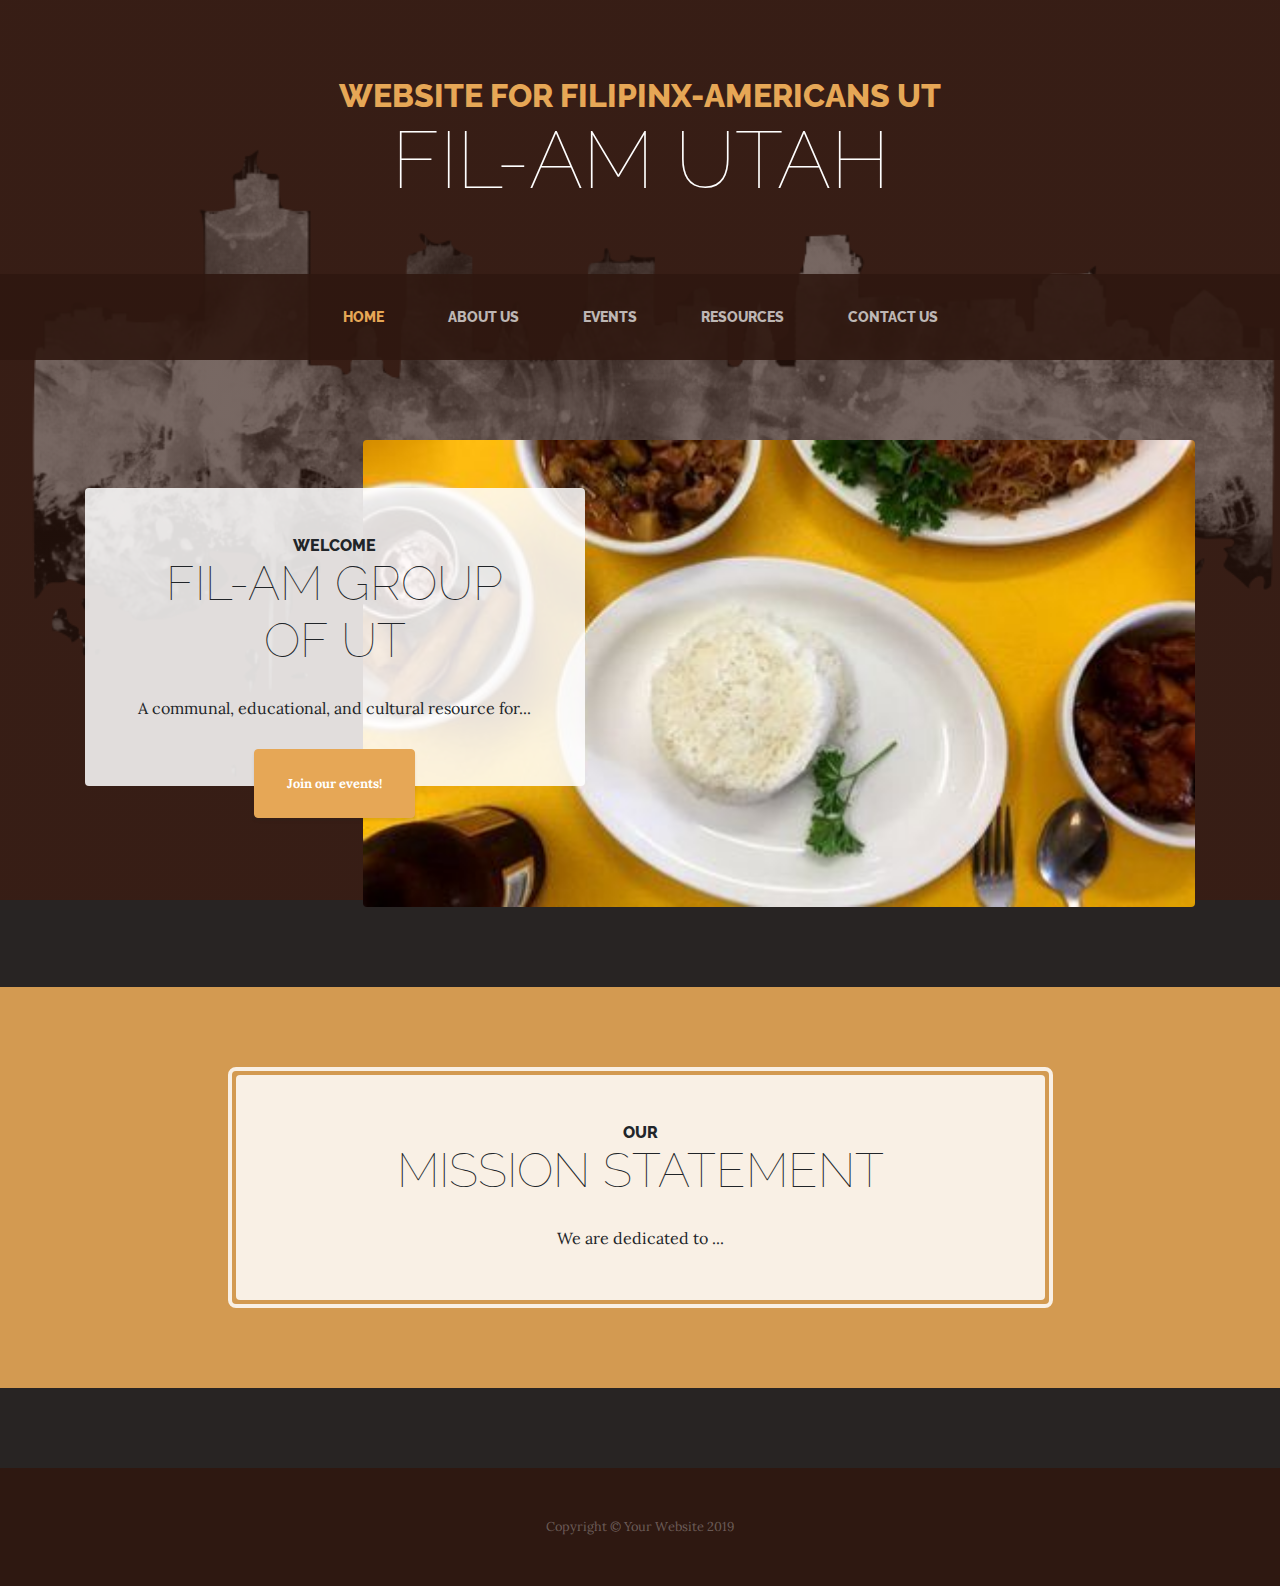
<file: index.html>
<!DOCTYPE html>
<html lang="en">

<head>

  <meta charset="utf-8">
  <meta name="viewport" content="width=device-width, initial-scale=1, shrink-to-fit=no">
  <meta name="description" content="">
  <meta name="author" content="">

  <title>Filipinx Group Mock Website</title>

  <!-- Bootstrap core CSS -->
  <link href="vendor/bootstrap/css/bootstrap.min.css" rel="stylesheet">

  <!-- Custom fonts for this template -->
  <link href="https://fonts.googleapis.com/css?family=Raleway:100,100i,200,200i,300,300i,400,400i,500,500i,600,600i,700,700i,800,800i,900,900i" rel="stylesheet">
  <link href="https://fonts.googleapis.com/css?family=Lora:400,400i,700,700i" rel="stylesheet">

  <!-- Custom styles for this template -->
  <link href="css/business-casual.min.css" rel="stylesheet">

</head>

<body>

  <h1 class="site-heading text-center text-white d-none d-lg-block">
    <span class="site-heading-upper text-primary mb-3">Website for Filipinx-Americans UT</span>
    <span class="site-heading-lower">Fil-Am Utah</span>
  </h1>

  <!-- Navigation -->
  <nav class="navbar navbar-expand-lg navbar-dark py-lg-4" id="mainNav">
    <div class="container">
      <a class="navbar-brand text-uppercase text-expanded font-weight-bold d-lg-none" href="#">Start Bootstrap</a>
      <button class="navbar-toggler" type="button" data-toggle="collapse" data-target="#navbarResponsive" aria-controls="navbarResponsive" aria-expanded="false" aria-label="Toggle navigation">
        <span class="navbar-toggler-icon"></span>
      </button>
      <div class="collapse navbar-collapse" id="navbarResponsive">
        <ul class="navbar-nav mx-auto">
          <li class="nav-item active px-lg-4">
            <a class="nav-link text-uppercase text-expanded" href="index.html">Home
              <span class="sr-only">(current)</span>
            </a>
          </li>
          <li class="nav-item px-lg-4">
            <a class="nav-link text-uppercase text-expanded" href="about.html">About Us</a>
          </li>
          <li class="nav-item px-lg-4">
            <a class="nav-link text-uppercase text-expanded" href="events.html">Events</a>
          </li>
          <li class="nav-item px-lg-4">
            <a class="nav-link text-uppercase text-expanded" href="resources.html">Resources</a>
          </li>
          <li class="nav-item px-lg-4">
            <a class="nav-link text-uppercase text-expanded" href="contact.html">Contact Us</a>
          </li>
        </ul>
      </div>
    </div>
  </nav>

  <section class="page-section clearfix">
    <div class="container">
      <div class="intro">
        <img class="intro-img img-fluid mb-3 mb-lg-0 rounded" src="img/intro1.jpg" alt="">
        <div class="intro-text left-0 text-center bg-faded p-5 rounded">
          <h2 class="section-heading mb-4">
            <span class="section-heading-upper">Welcome</span>
            <span class="section-heading-lower">Fil-Am Group of UT</span>
          </h2>
          <p class="mb-3">A communal, educational, and cultural resource for...
          </p>
          <div class="intro-button mx-auto">
            <a class="btn btn-primary btn-xl" href="#">Join our events!</a>
          </div>
        </div>
      </div>
    </div>
  </section>

  <section class="page-section cta">
    <div class="container">
      <div class="row">
        <div class="col-xl-9 mx-auto">
          <div class="cta-inner text-center rounded">
            <h2 class="section-heading mb-4">
              <span class="section-heading-upper">Our</span>
              <span class="section-heading-lower">Mission Statement</span>
            </h2>
            <p class="mb-0">We are dedicated to ...</p>
          </div>
        </div>
      </div>
    </div>
  </section>

  <footer class="footer text-faded text-center py-5">
    <div class="container">
      <p class="m-0 small">Copyright &copy; Your Website 2019</p>
    </div>
  </footer>

  <!-- Bootstrap core JavaScript -->
  <script src="vendor/jquery/jquery.min.js"></script>
  <script src="vendor/bootstrap/js/bootstrap.bundle.min.js"></script>

</body>

</html>
</file>
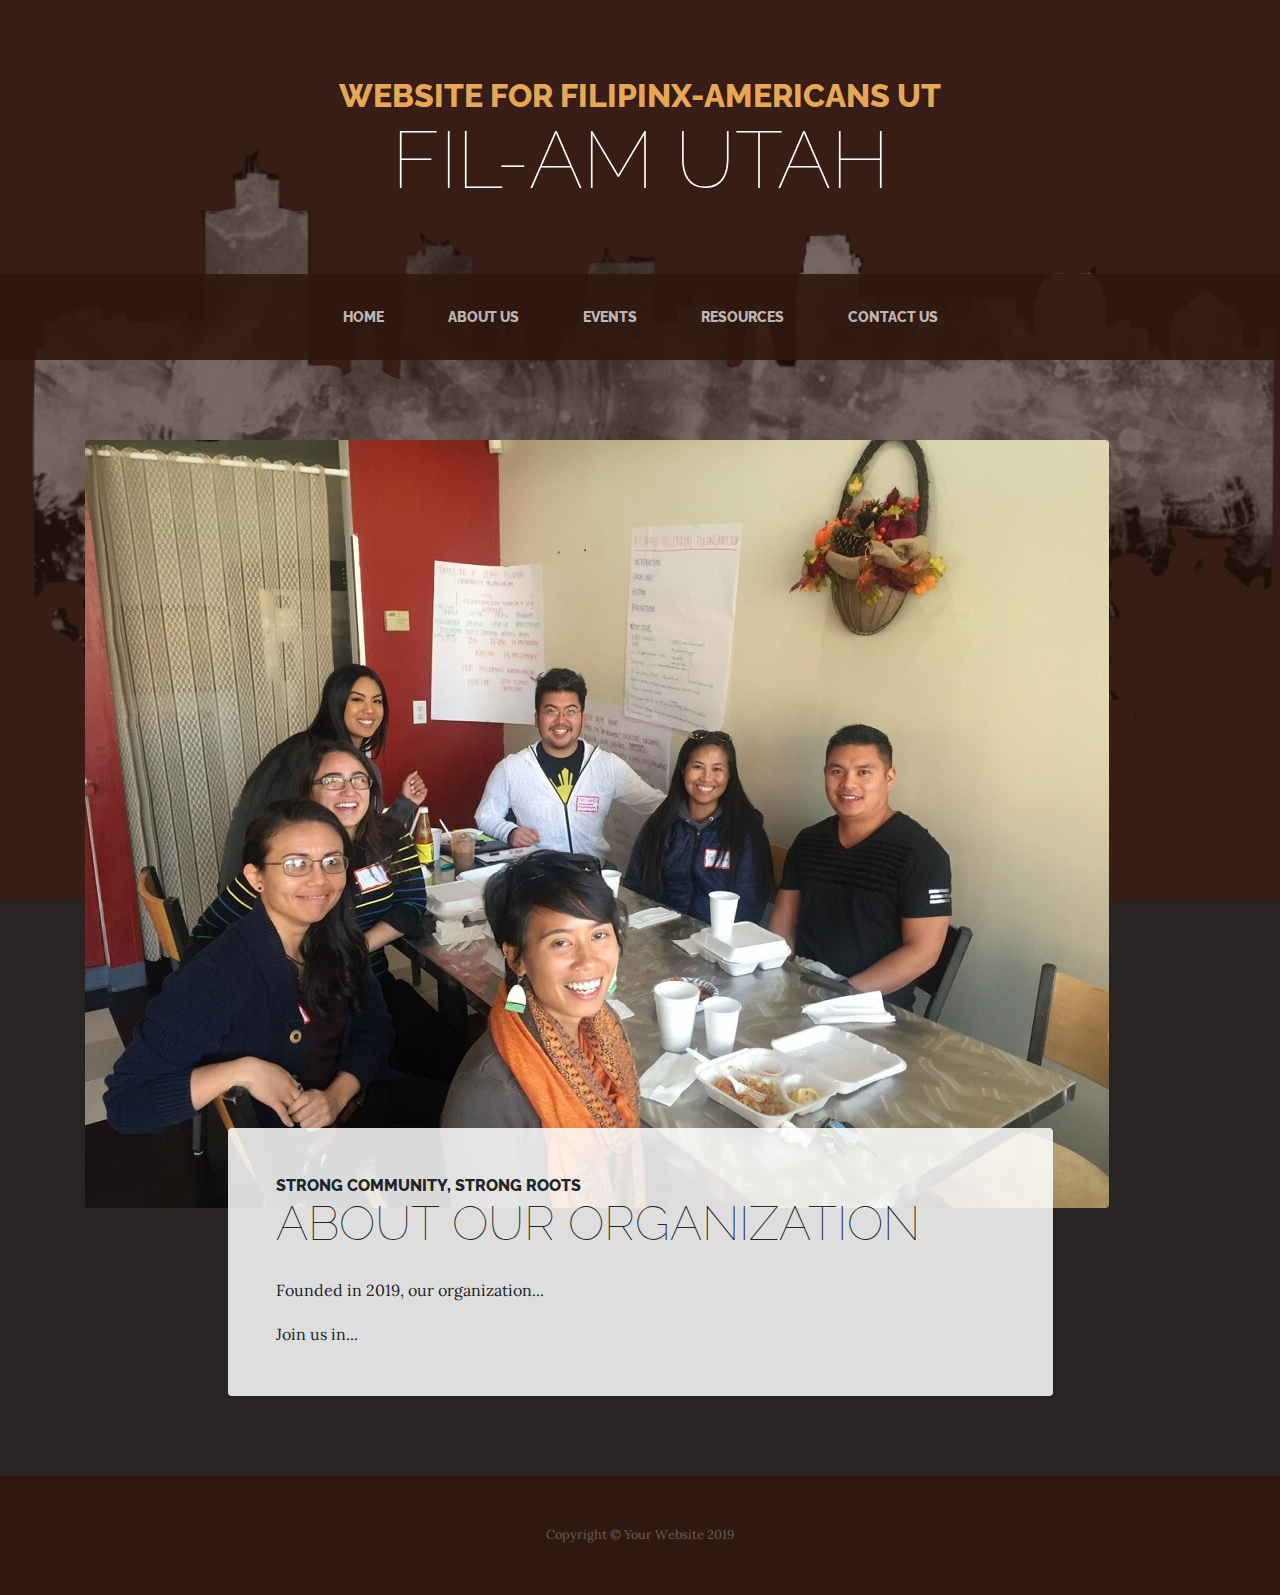
<file: about.html>
<!DOCTYPE html>
<html lang="en">

<head>

  <meta charset="utf-8">
  <meta name="viewport" content="width=device-width, initial-scale=1, shrink-to-fit=no">
  <meta name="description" content="">
  <meta name="author" content="">

  <title>Mock Fil-Am Utah Site</title>

  <!-- Bootstrap core CSS -->
  <link href="vendor/bootstrap/css/bootstrap.min.css" rel="stylesheet">

  <!-- Custom fonts for this template -->
  <link href="https://fonts.googleapis.com/css?family=Raleway:100,100i,200,200i,300,300i,400,400i,500,500i,600,600i,700,700i,800,800i,900,900i" rel="stylesheet">
  <link href="https://fonts.googleapis.com/css?family=Lora:400,400i,700,700i" rel="stylesheet">

  <!-- Custom styles for this template -->
  <link href="css/business-casual.min.css" rel="stylesheet">

</head>

<body>

  <h1 class="site-heading text-center text-white d-none d-lg-block">
    <span class="site-heading-upper text-primary mb-3">Website for Filipinx-Americans UT</span>
    <span class="site-heading-lower">Fil-Am Utah</span>
  </h1>

  <!-- Navigation -->
  <nav class="navbar navbar-expand-lg navbar-dark py-lg-4" id="mainNav">
    <div class="container">
      <a class="navbar-brand text-uppercase text-expanded font-weight-bold d-lg-none" href="#">Start Bootstrap</a>
      <button class="navbar-toggler" type="button" data-toggle="collapse" data-target="#navbarResponsive" aria-controls="navbarResponsive" aria-expanded="false" aria-label="Toggle navigation">
        <span class="navbar-toggler-icon"></span>
      </button>
      <div class="collapse navbar-collapse" id="navbarResponsive">
        <ul class="navbar-nav mx-auto">
          <li class="nav-item px-lg-4">
            <a class="nav-link text-uppercase text-expanded" href="index.html">Home
              <span class="sr-only">(current)</span>
            </a>
          </li>
          <li class="nav-item px-lg-4">
            <a class="nav-link text-uppercase text-expanded" href="about.html">About Us</a>
          </li>
          <li class="nav-item px-lg-4">
            <a class="nav-link text-uppercase text-expanded" href="events.html">Events</a>
          </li>
          <li class="nav-item px-lg-4">
            <a class="nav-link text-uppercase text-expanded" href="resources.html">Resources</a>
          </li>
          <li class="nav-item px-lg-4">
            <a class="nav-link text-uppercase text-expanded" href="contact.html">Contact Us</a>
          </li>
        </ul>
      </div>
    </div>
  </nav>

  <section class="page-section about-heading">
    <div class="container">
      <img class="img-fluid rounded about-heading-img mb-3 mb-lg-0" src="img/about1.jpg" alt="">
      <div class="about-heading-content">
        <div class="row">
          <div class="col-xl-9 col-lg-10 mx-auto">
            <div class="bg-faded rounded p-5">
              <h2 class="section-heading mb-4">
                <span class="section-heading-upper">Strong Community, Strong Roots</span>
                <span class="section-heading-lower">About Our Organization</span>
              </h2>
              <p>Founded in 2019, our organization...</p>
              <p class="mb-0">Join us in...</p>
            </div>
          </div>
        </div>
      </div>
    </div>
  </section>

  <footer class="footer text-faded text-center py-5">
    <div class="container">
      <p class="m-0 small">Copyright &copy; Your Website 2019</p>
    </div>
  </footer>

  <!-- Bootstrap core JavaScript -->
  <script src="vendor/jquery/jquery.min.js"></script>
  <script src="vendor/bootstrap/js/bootstrap.bundle.min.js"></script>

</body>

</html>
</file>
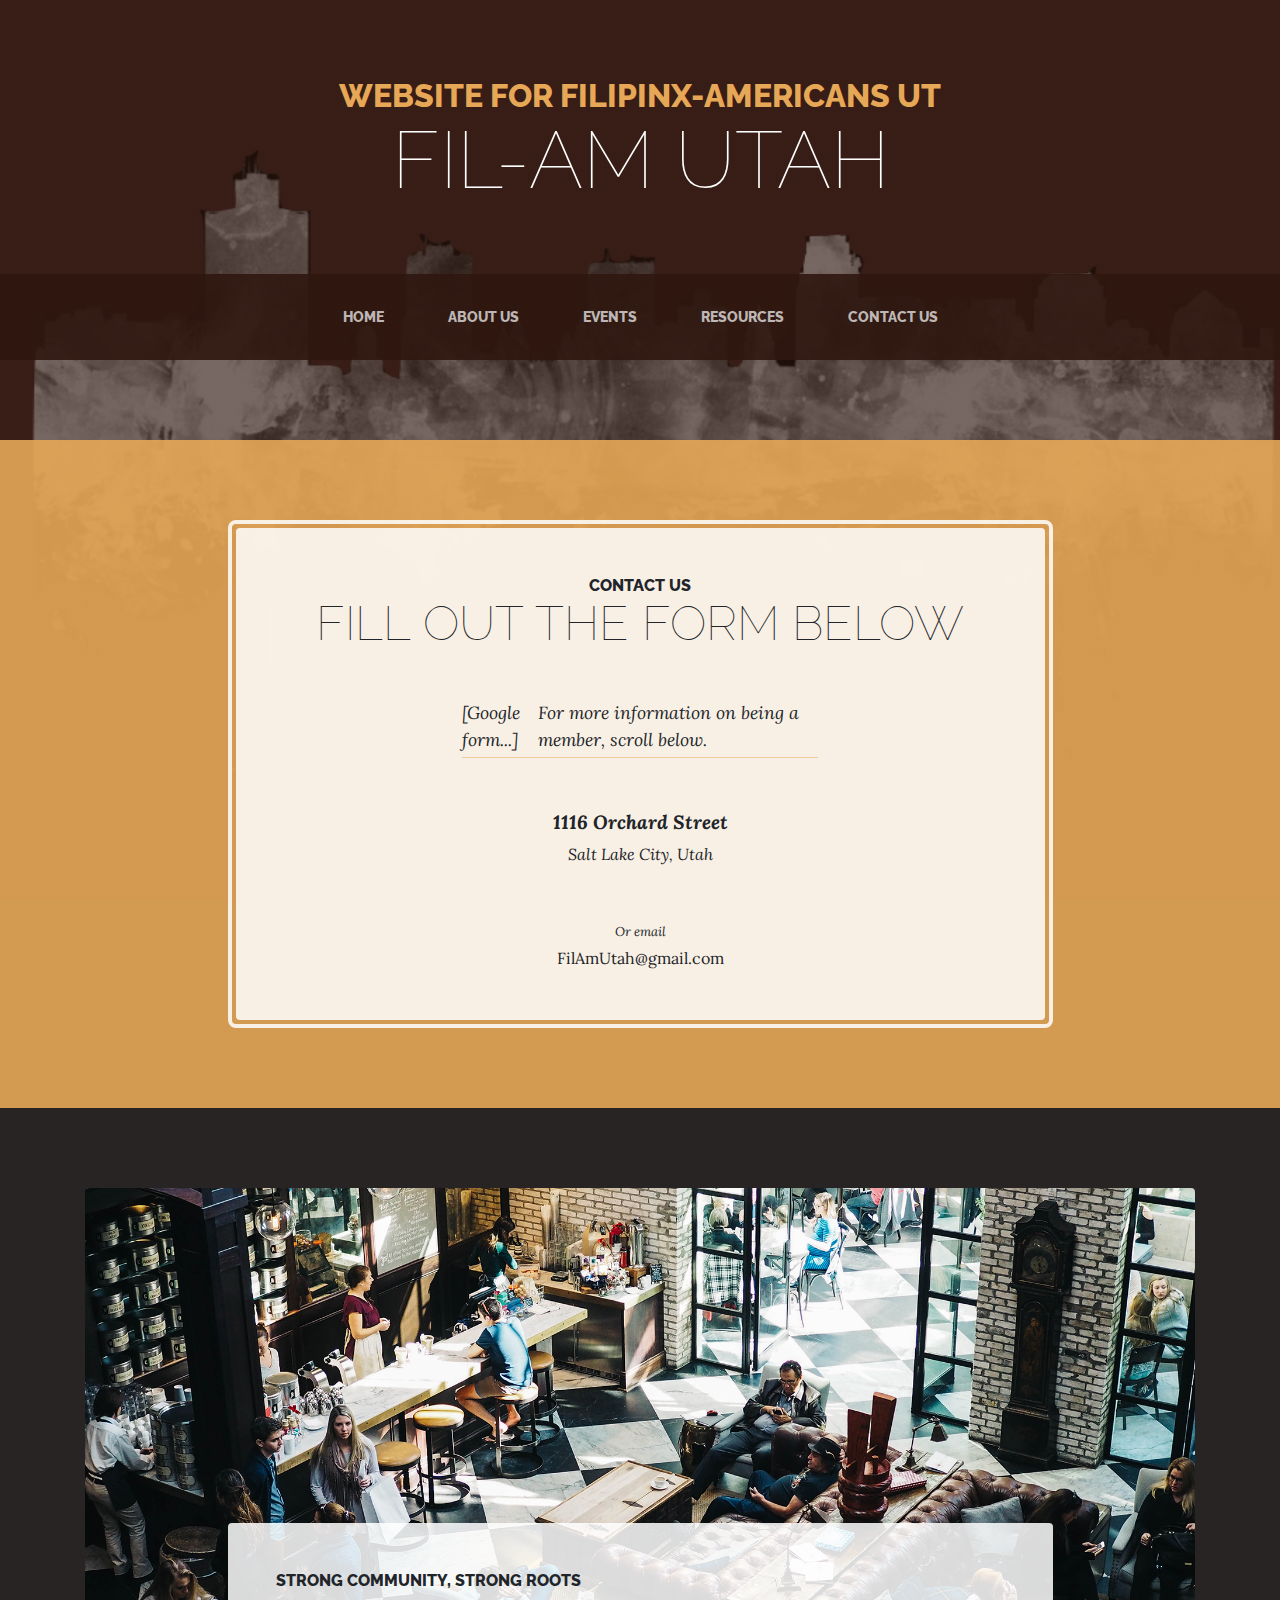
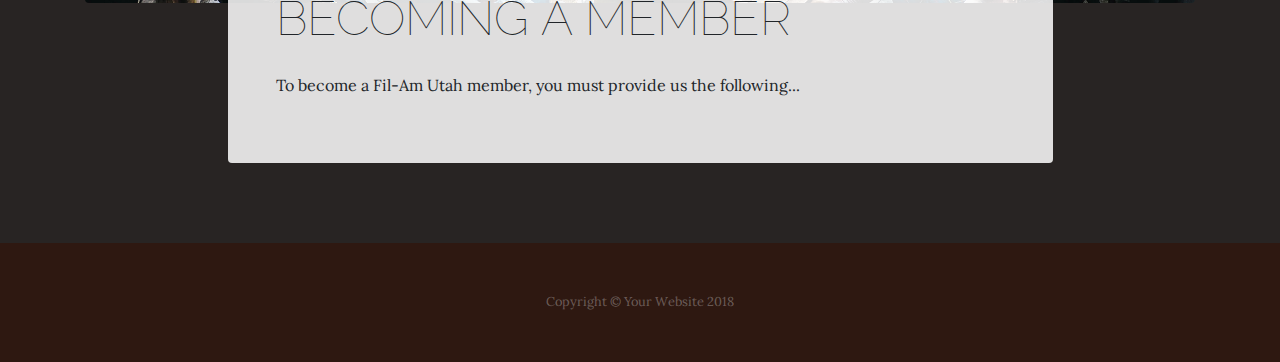
<file: contact.html>
<!DOCTYPE html>
<html lang="en">

  <head>

    <meta charset="utf-8">
    <meta name="viewport" content="width=device-width, initial-scale=1, shrink-to-fit=no">
    <meta name="description" content="">
    <meta name="author" content="">

    <title>Mock Fil-Am Utah Site</title>

    <!-- Bootstrap core CSS -->
    <link href="vendor/bootstrap/css/bootstrap.min.css" rel="stylesheet">

    <!-- Custom fonts for this template -->
    <link href="https://fonts.googleapis.com/css?family=Raleway:100,100i,200,200i,300,300i,400,400i,500,500i,600,600i,700,700i,800,800i,900,900i" rel="stylesheet">
    <link href="https://fonts.googleapis.com/css?family=Lora:400,400i,700,700i" rel="stylesheet">

    <!-- Custom styles for this template -->
    <link href="css/business-casual.min.css" rel="stylesheet">

  </head>

  <body>

    <h1 class="site-heading text-center text-white d-none d-lg-block">
      <span class="site-heading-upper text-primary mb-3">Website for Filipinx-Americans UT</span>
      <span class="site-heading-lower">Fil-Am Utah</span>
    </h1>

    <!-- Navigation -->
    <nav class="navbar navbar-expand-lg navbar-dark py-lg-4" id="mainNav">
      <div class="container">
        <a class="navbar-brand text-uppercase text-expanded font-weight-bold d-lg-none" href="#">Start Bootstrap</a>
        <button class="navbar-toggler" type="button" data-toggle="collapse" data-target="#navbarResponsive" aria-controls="navbarResponsive" aria-expanded="false" aria-label="Toggle navigation">
          <span class="navbar-toggler-icon"></span>
        </button>
        <div class="collapse navbar-collapse" id="navbarResponsive">
          <ul class="navbar-nav mx-auto">
            <li class="nav-item px-lg-4">
              <a class="nav-link text-uppercase text-expanded" href="index.html">Home
                <span class="sr-only">(current)</span>
              </a>
            </li>
          <li class="nav-item px-lg-4">
            <a class="nav-link text-uppercase text-expanded" href="about.html">About Us</a>
          </li>
          <li class="nav-item px-lg-4">
            <a class="nav-link text-uppercase text-expanded" href="events.html">Events</a>
          </li>
          <li class="nav-item px-lg-4">
            <a class="nav-link text-uppercase text-expanded" href="resources.html">Resources</a>
          </li>
          <li class="nav-item px-lg-4">
            <a class="nav-link text-uppercase text-expanded" href="contact.html">Contact Us</a>
          </li>
          </ul>
        </div>
      </div>
    </nav>

    <section class="page-section cta">
      <div class="container">
        <div class="row">
          <div class="col-xl-9 mx-auto">
            <div class="cta-inner text-center rounded">
              <h2 class="section-heading mb-5">
                <span class="section-heading-upper">Contact Us</span>
                <span class="section-heading-lower">Fill out the form below</span>
              </h2>
              <ul class="list-unstyled list-hours mb-5 text-left mx-auto">
                <li class="list-unstyled-item list-hours-item d-flex">
                  [Google form...]
                  <span class="ml-auto">For more information on being a member, scroll below.</span>
                </li>
              </ul>
              <p class="address mb-5">
                <em>
                  <strong>1116 Orchard Street</strong>
                  <br>
                  Salt Lake City, Utah
                </em>
              </p>
              <p class="mb-0">
                <small>
                  <em>Or email</em>
                </small>
                <br>
                FilAmUtah@gmail.com
              </p>
            </div>
          </div>
        </div>
      </div>
    </section>

    <section class="page-section about-heading">
      <div class="container">
        <img class="img-fluid rounded about-heading-img mb-3 mb-lg-0" src="img/about.jpg" alt="">
        <div class="about-heading-content">
          <div class="row">
            <div class="col-xl-9 col-lg-10 mx-auto">
              <div class="bg-faded rounded p-5">
                <h2 class="section-heading mb-4">
                  <span class="section-heading-upper">Strong Community, Strong Roots</span>
                  <span class="section-heading-lower">Becoming a Member</span>
                </h2>
                <p>To become a Fil-Am Utah member, you must provide us the following...</p>
              </div>
            </div>
          </div>
        </div>
      </div>
    </section>

    <footer class="footer text-faded text-center py-5">
      <div class="container">
        <p class="m-0 small">Copyright &copy; Your Website 2018</p>
      </div>
    </footer>

    <!-- Bootstrap core JavaScript -->
    <script src="vendor/jquery/jquery.min.js"></script>
    <script src="vendor/bootstrap/js/bootstrap.bundle.min.js"></script>

  </body>

  <!-- Script to highlight the active date in the hours list -->
  <script>
    $('.list-hours li').eq(new Date().getDay()).addClass('today');
  </script>

</html>
</file>
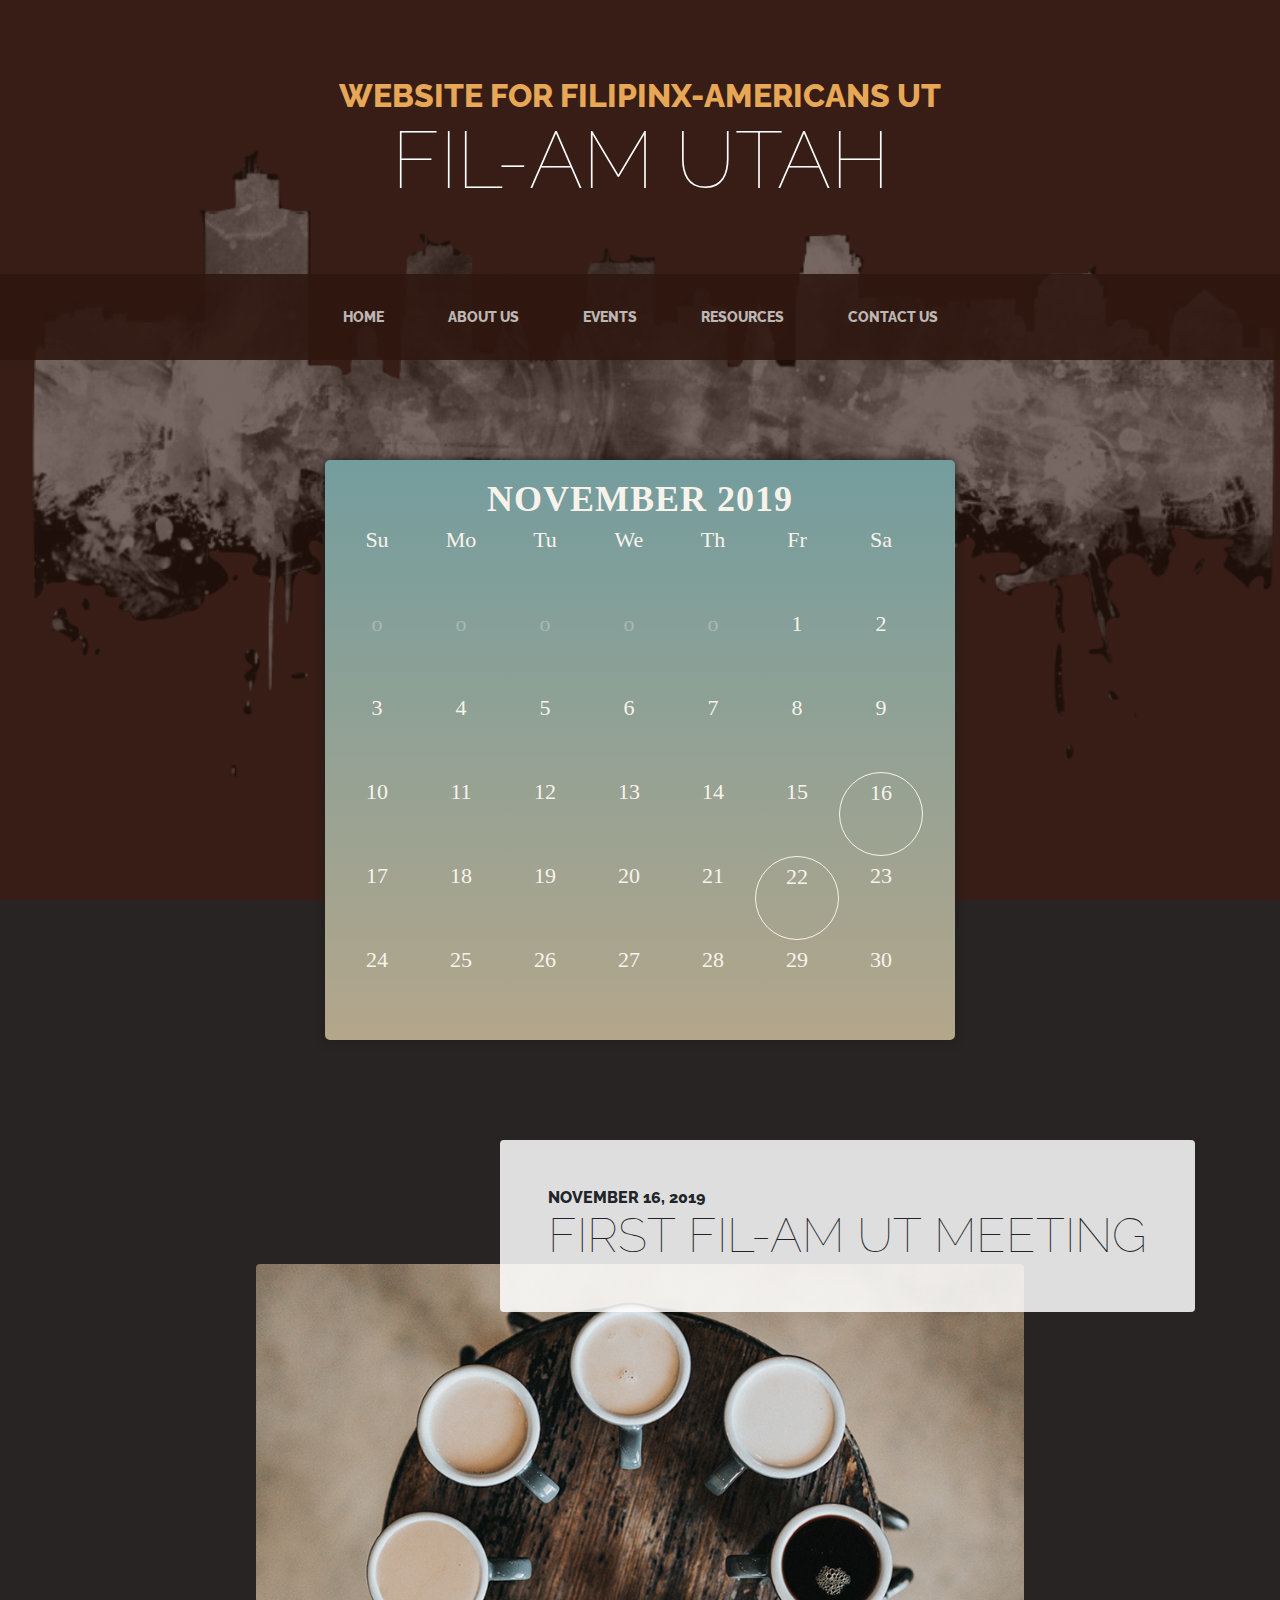
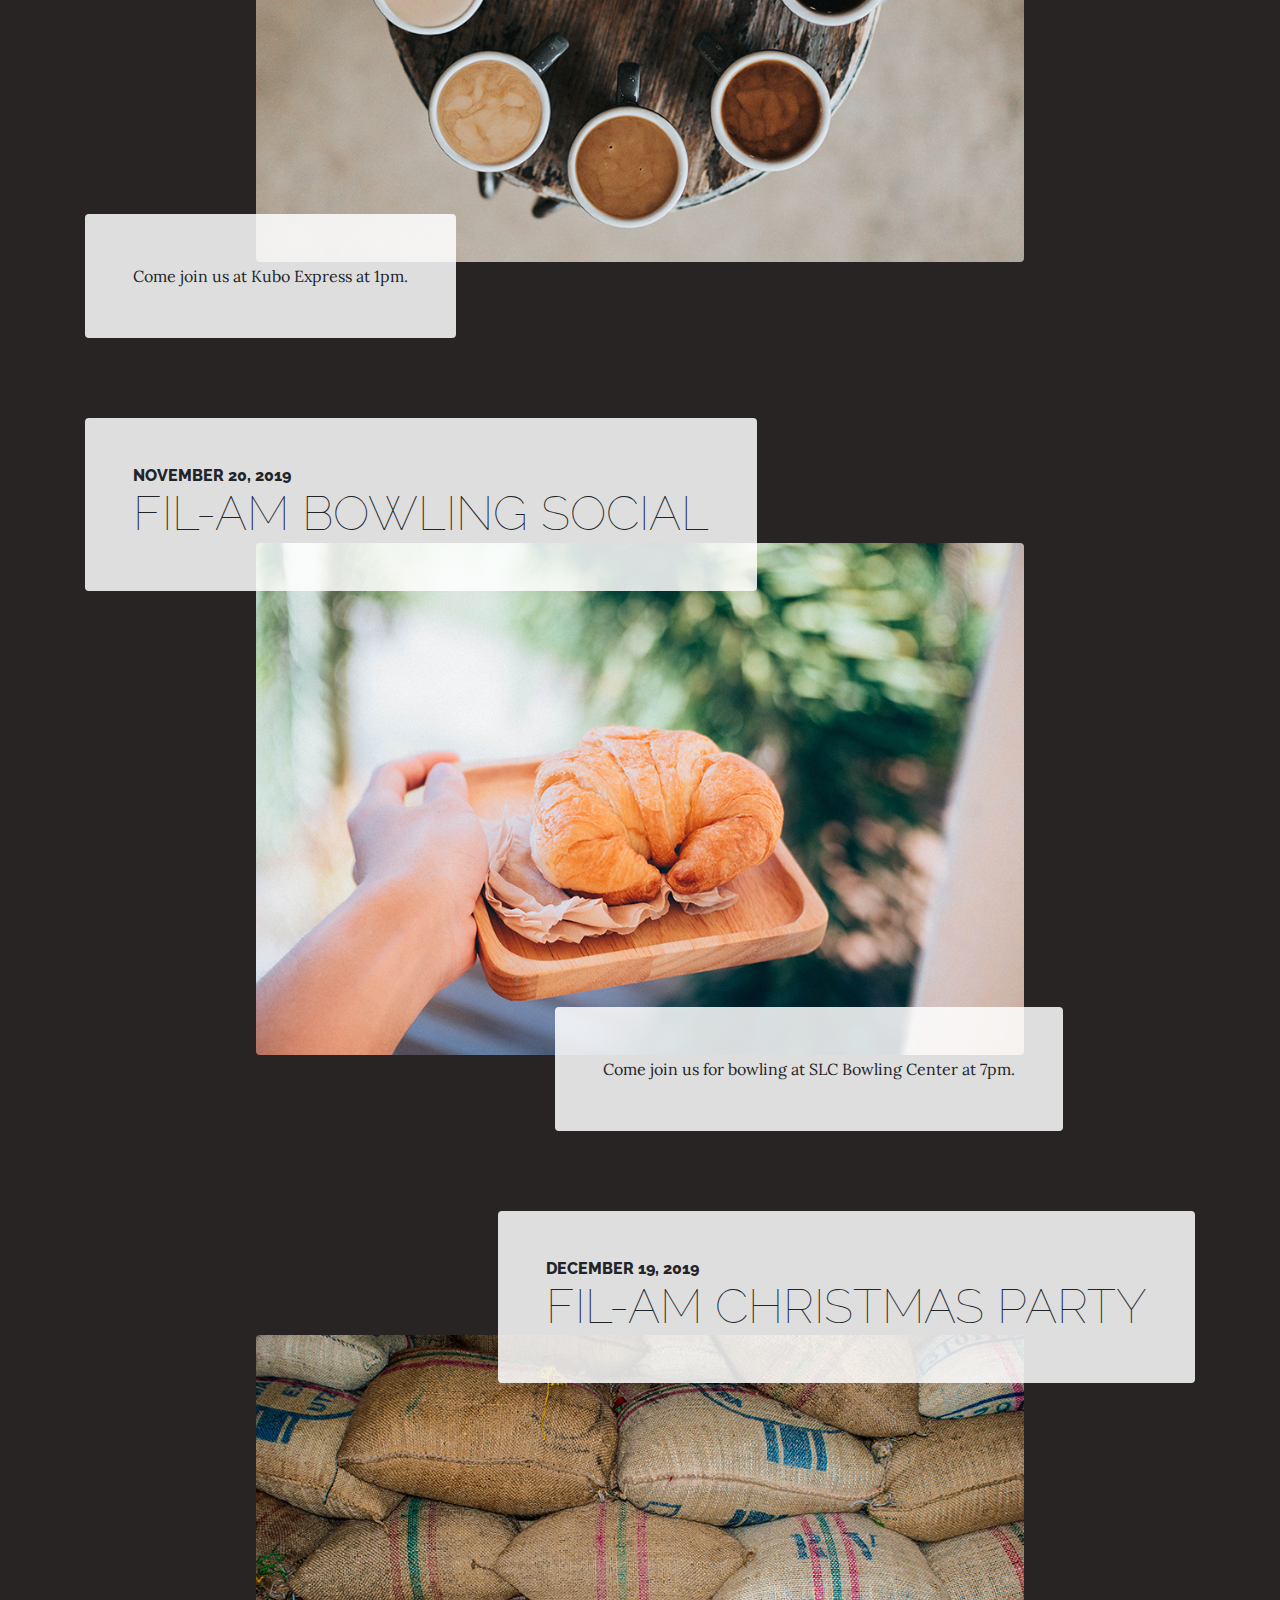
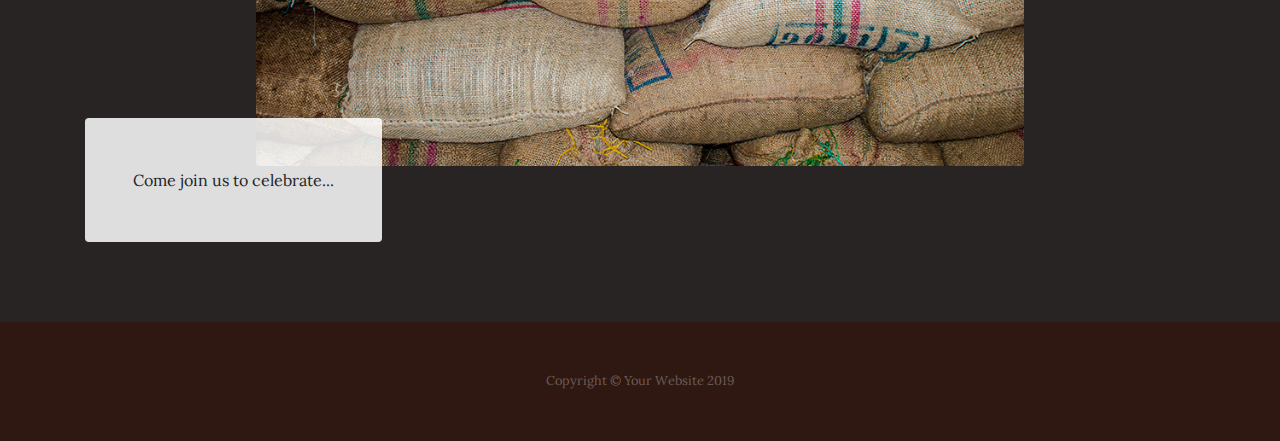
<file: events.html>
<!DOCTYPE html>
<html lang="en">

<head>

  <meta charset="utf-8">
  <meta name="viewport" content="width=device-width, initial-scale=1, shrink-to-fit=no">
  <meta name="description" content="">
  <meta name="author" content="">

  <title>Business Casual - Start Bootstrap Theme</title>

  <!-- Bootstrap core CSS -->
  <link href="vendor/bootstrap/css/bootstrap.min.css" rel="stylesheet">

  <!-- Custom fonts for this template -->
  <link href="https://fonts.googleapis.com/css?family=Raleway:100,100i,200,200i,300,300i,400,400i,500,500i,600,600i,700,700i,800,800i,900,900i" rel="stylesheet">
  <link href="https://fonts.googleapis.com/css?family=Lora:400,400i,700,700i" rel="stylesheet">

  <!-- Custom styles for this template -->
  <link href="css/business-casual.min.css" rel="stylesheet">

</head>

<body>

  <h1 class="site-heading text-center text-white d-none d-lg-block">
    <span class="site-heading-upper text-primary mb-3">Website for Filipinx-Americans UT</span>
    <span class="site-heading-lower">Fil-Am Utah</span>
  </h1>

  <!-- Navigation -->
  <nav class="navbar navbar-expand-lg navbar-dark py-lg-4" id="mainNav">
    <div class="container">
      <a class="navbar-brand text-uppercase text-expanded font-weight-bold d-lg-none" href="#">Start Bootstrap</a>
      <button class="navbar-toggler" type="button" data-toggle="collapse" data-target="#navbarResponsive" aria-controls="navbarResponsive" aria-expanded="false" aria-label="Toggle navigation">
        <span class="navbar-toggler-icon"></span>
      </button>
      <div class="collapse navbar-collapse" id="navbarResponsive">
        <ul class="navbar-nav mx-auto">
          <li class="nav-item px-lg-4">
            <a class="nav-link text-uppercase text-expanded" href="index.html">Home
              <span class="sr-only">(current)</span>
            </a>
          </li>
          <li class="nav-item px-lg-4">
            <a class="nav-link text-uppercase text-expanded" href="about.html">About Us</a>
          </li>
          <li class="nav-item px-lg-4">
            <a class="nav-link text-uppercase text-expanded" href="events.html">Events</a>
          </li>
          <li class="nav-item px-lg-4">
            <a class="nav-link text-uppercase text-expanded" href="resources.html">Resources</a>
          </li>
          <li class="nav-item px-lg-4">
            <a class="nav-link text-uppercase text-expanded" href="contact.html">Contact Us</a>
          </li>
        </ul>
      </div>
    </div>
  </nav>

  <section class="page-section">
    
  <!--Calendar-->
    <div class="jzdbox1 jzdbasf jzdcal">

    <div class="jzdcalt">November 2019</div>
      <span>Su</span>
      <span>Mo</span>
      <span>Tu</span>
      <span>We</span>
      <span>Th</span>
      <span>Fr</span>
      <span>Sa</span>

      <span class="jzdb"><!--BLANK--></span>
      <span class="jzdb"><!--BLANK--></span>
      <span class="jzdb"><!--BLANK--></span>
      <span class="jzdb"><!--BLANK--></span>
      <span class="jzdb"><!--BLANK--></span>
      <span>1</span>
      <span>2</span>
      <span>3</span>
      <span>4</span>
      <span>5</span>
      <span>6</span>
      <span>7</span>
      <span>8</span>
      <span>9</span>
      <span>10</span>
      <span>11</span>
      <span>12</span>
      <span>13</span>
      <span>14</span>
      <span>15</span>
      <span class="circle" data-title="First FIL-AM UT Mtg">16</span>
      <span>17</span>
      <span>18</span>
      <span>19</span>
      <span>20</span>
      <span>21</span>
      <span class="circle" data-title="Fil-Am Bowling Event">22</span>
      <span>23</span>
      <span>24</span>
      <span>25</span>
      <span>26</span>
      <span>27</span>
      <span>28</span>
      <span>29</span>
      <span>30</span>
      <span class="jzdb"><!--BLANK--></span>
      <span class="jzdb"><!--BLANK--></span>
      <span class="jzdb"><!--BLANK--></span>
      <span class="jzdb"><!--BLANK--></span>
      <span class="jzdb"><!--BLANK--></span>
      <span class="jzdb"><!--BLANK--></span>
      </div>
    <!--Event flier-->
    <div class="container">
      <div class="product-item">
        <div class="product-item-title d-flex">
          <div class="bg-faded p-5 d-flex ml-auto rounded">
            <h2 class="section-heading mb-0">
              <span class="section-heading-upper">November 16, 2019</span>
              <span class="section-heading-lower">First Fil-AM UT Meeting</span>
            </h2>
          </div>
        </div>
        <img class="product-item-img mx-auto d-flex rounded img-fluid mb-3 mb-lg-0" src="img/products-01.jpg" alt="">
        <div class="product-item-description d-flex mr-auto">
          <div class="bg-faded p-5 rounded">
            <p class="mb-0">Come join us at Kubo Express at 1pm.</p>
          </div>
        </div>
      </div>
    </div>
  </section>

  <section class="page-section">
    <div class="container">
      <div class="product-item">
        <div class="product-item-title d-flex">
          <div class="bg-faded p-5 d-flex mr-auto rounded">
            <h2 class="section-heading mb-0">
              <span class="section-heading-upper">November 20, 2019</span>
              <span class="section-heading-lower">Fil-Am Bowling Social</span>
            </h2>
          </div>
        </div>
        <img class="product-item-img mx-auto d-flex rounded img-fluid mb-3 mb-lg-0" src="img/products-02.jpg" alt="">
        <div class="product-item-description d-flex ml-auto">
          <div class="bg-faded p-5 rounded">
            <p class="mb-0">Come join us for bowling at SLC Bowling Center at 7pm.</p>
          </div>
        </div>
      </div>
    </div>
  </section>

  <section class="page-section">
    <div class="container">
      <div class="product-item">
        <div class="product-item-title d-flex">
          <div class="bg-faded p-5 d-flex ml-auto rounded">
            <h2 class="section-heading mb-0">
              <span class="section-heading-upper">December 19, 2019</span>
              <span class="section-heading-lower">Fil-Am Christmas Party</span>
            </h2>
          </div>
        </div>
        <img class="product-item-img mx-auto d-flex rounded img-fluid mb-3 mb-lg-0" src="img/products-03.jpg" alt="">
        <div class="product-item-description d-flex mr-auto">
          <div class="bg-faded p-5 rounded">
            <p class="mb-0">Come join us to celebrate...</p>
          </div>
        </div>
      </div>
    </div>
  </section>

  <footer class="footer text-faded text-center py-5">
    <div class="container">
      <p class="m-0 small">Copyright &copy; Your Website 2019</p>
    </div>
  </footer>

  <!-- Bootstrap core JavaScript -->
  <script src="vendor/jquery/jquery.min.js"></script>
  <script src="vendor/bootstrap/js/bootstrap.bundle.min.js"></script>

</body>

</html>
</file>
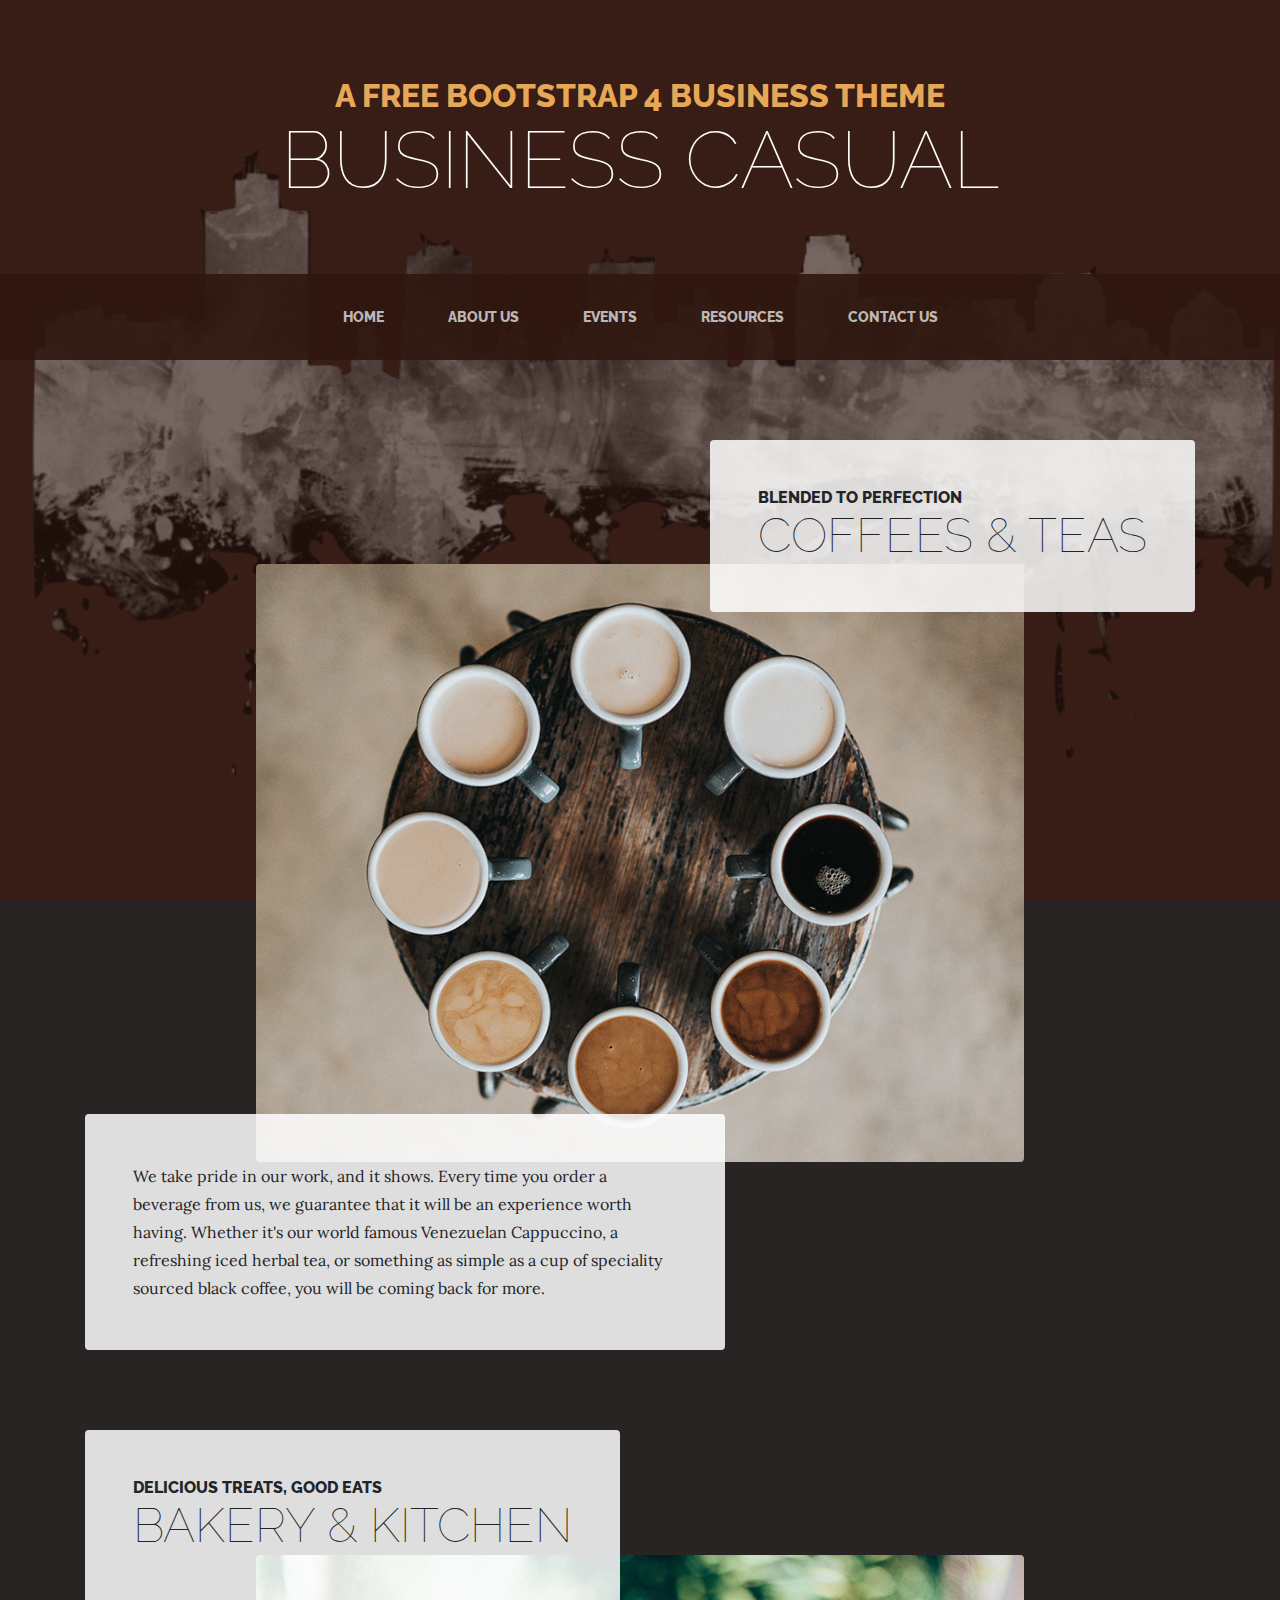
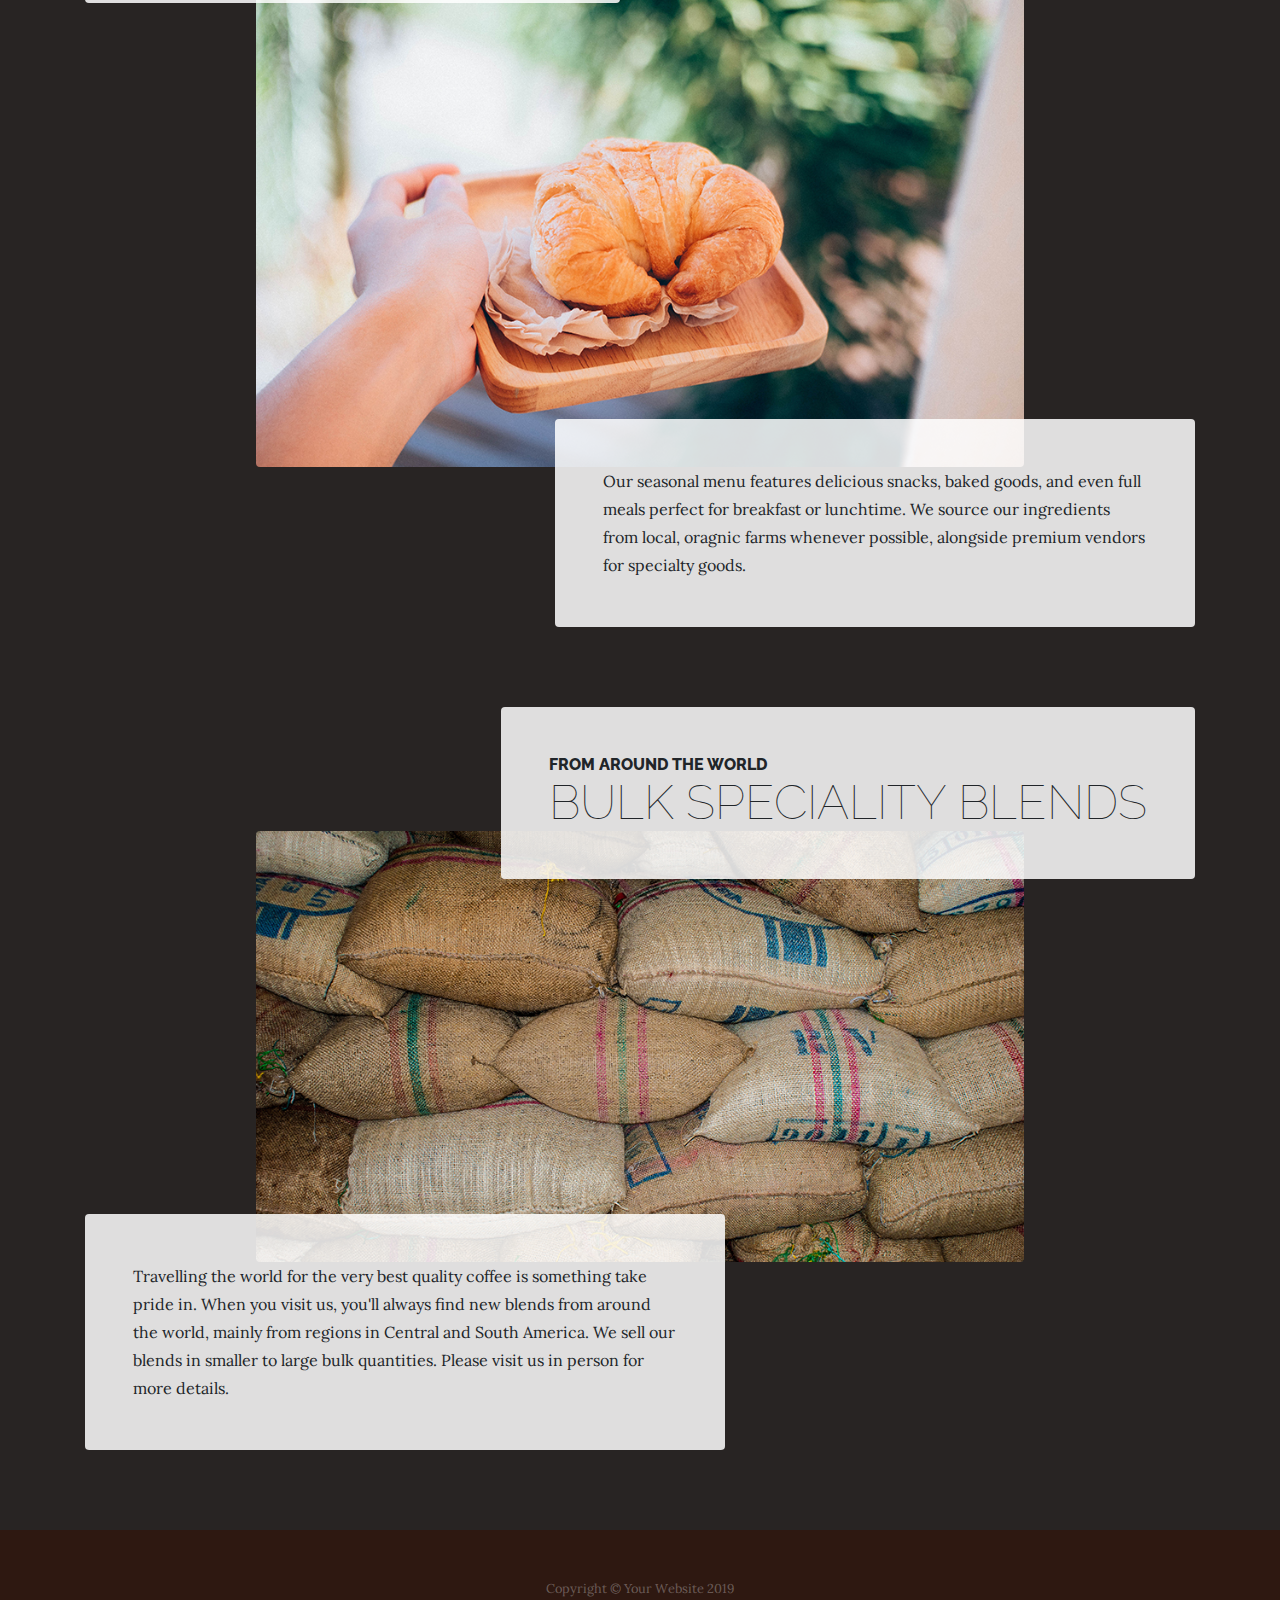
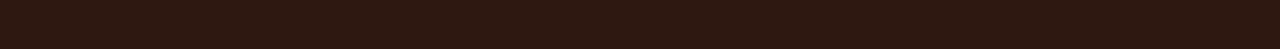
<file: products.html>
<!DOCTYPE html>
<html lang="en">

<head>

  <meta charset="utf-8">
  <meta name="viewport" content="width=device-width, initial-scale=1, shrink-to-fit=no">
  <meta name="description" content="">
  <meta name="author" content="">

  <title>Business Casual - Start Bootstrap Theme</title>

  <!-- Bootstrap core CSS -->
  <link href="vendor/bootstrap/css/bootstrap.min.css" rel="stylesheet">

  <!-- Custom fonts for this template -->
  <link href="https://fonts.googleapis.com/css?family=Raleway:100,100i,200,200i,300,300i,400,400i,500,500i,600,600i,700,700i,800,800i,900,900i" rel="stylesheet">
  <link href="https://fonts.googleapis.com/css?family=Lora:400,400i,700,700i" rel="stylesheet">

  <!-- Custom styles for this template -->
  <link href="css/business-casual.min.css" rel="stylesheet">

</head>

<body>

  <h1 class="site-heading text-center text-white d-none d-lg-block">
    <span class="site-heading-upper text-primary mb-3">A Free Bootstrap 4 Business Theme</span>
    <span class="site-heading-lower">Business Casual</span>
  </h1>

  <!-- Navigation -->
  <nav class="navbar navbar-expand-lg navbar-dark py-lg-4" id="mainNav">
    <div class="container">
      <a class="navbar-brand text-uppercase text-expanded font-weight-bold d-lg-none" href="#">Start Bootstrap</a>
      <button class="navbar-toggler" type="button" data-toggle="collapse" data-target="#navbarResponsive" aria-controls="navbarResponsive" aria-expanded="false" aria-label="Toggle navigation">
        <span class="navbar-toggler-icon"></span>
      </button>
      <div class="collapse navbar-collapse" id="navbarResponsive">
        <ul class="navbar-nav mx-auto">
          <li class="nav-item px-lg-4">
            <a class="nav-link text-uppercase text-expanded" href="index.html">Home
              <span class="sr-only">(current)</span>
            </a>
          </li>
          <li class="nav-item px-lg-4">
            <a class="nav-link text-uppercase text-expanded" href="about.html">About Us</a>
          </li>
          <li class="nav-item px-lg-4">
            <a class="nav-link text-uppercase text-expanded" href="products.html">Events</a>
          </li>
          <li class="nav-item px-lg-4">
            <a class="nav-link text-uppercase text-expanded" href="store.html">Resources</a>
          </li>
          <li class="nav-item px-lg-4">
            <a class="nav-link text-uppercase text-expanded" href="contact.html">Contact Us</a>
          </li>
        </ul>
      </div>
    </div>
  </nav>

  <section class="page-section">
    <div class="container">
      <div class="product-item">
        <div class="product-item-title d-flex">
          <div class="bg-faded p-5 d-flex ml-auto rounded">
            <h2 class="section-heading mb-0">
              <span class="section-heading-upper">Blended to Perfection</span>
              <span class="section-heading-lower">Coffees &amp; Teas</span>
            </h2>
          </div>
        </div>
        <img class="product-item-img mx-auto d-flex rounded img-fluid mb-3 mb-lg-0" src="img/products-01.jpg" alt="">
        <div class="product-item-description d-flex mr-auto">
          <div class="bg-faded p-5 rounded">
            <p class="mb-0">We take pride in our work, and it shows. Every time you order a beverage from us, we guarantee that it will be an experience worth having. Whether it's our world famous Venezuelan Cappuccino, a refreshing iced herbal tea, or something as simple as a cup of speciality sourced black coffee, you will be coming back for more.</p>
          </div>
        </div>
      </div>
    </div>
  </section>

  <section class="page-section">
    <div class="container">
      <div class="product-item">
        <div class="product-item-title d-flex">
          <div class="bg-faded p-5 d-flex mr-auto rounded">
            <h2 class="section-heading mb-0">
              <span class="section-heading-upper">Delicious Treats, Good Eats</span>
              <span class="section-heading-lower">Bakery &amp; Kitchen</span>
            </h2>
          </div>
        </div>
        <img class="product-item-img mx-auto d-flex rounded img-fluid mb-3 mb-lg-0" src="img/products-02.jpg" alt="">
        <div class="product-item-description d-flex ml-auto">
          <div class="bg-faded p-5 rounded">
            <p class="mb-0">Our seasonal menu features delicious snacks, baked goods, and even full meals perfect for breakfast or lunchtime. We source our ingredients from local, oragnic farms whenever possible, alongside premium vendors for specialty goods.</p>
          </div>
        </div>
      </div>
    </div>
  </section>

  <section class="page-section">
    <div class="container">
      <div class="product-item">
        <div class="product-item-title d-flex">
          <div class="bg-faded p-5 d-flex ml-auto rounded">
            <h2 class="section-heading mb-0">
              <span class="section-heading-upper">From Around the World</span>
              <span class="section-heading-lower">Bulk Speciality Blends</span>
            </h2>
          </div>
        </div>
        <img class="product-item-img mx-auto d-flex rounded img-fluid mb-3 mb-lg-0" src="img/products-03.jpg" alt="">
        <div class="product-item-description d-flex mr-auto">
          <div class="bg-faded p-5 rounded">
            <p class="mb-0">Travelling the world for the very best quality coffee is something take pride in. When you visit us, you'll always find new blends from around the world, mainly from regions in Central and South America. We sell our blends in smaller to large bulk quantities. Please visit us in person for more details.</p>
          </div>
        </div>
      </div>
    </div>
  </section>

  <footer class="footer text-faded text-center py-5">
    <div class="container">
      <p class="m-0 small">Copyright &copy; Your Website 2019</p>
    </div>
  </footer>

  <!-- Bootstrap core JavaScript -->
  <script src="vendor/jquery/jquery.min.js"></script>
  <script src="vendor/bootstrap/js/bootstrap.bundle.min.js"></script>

</body>

</html>
</file>
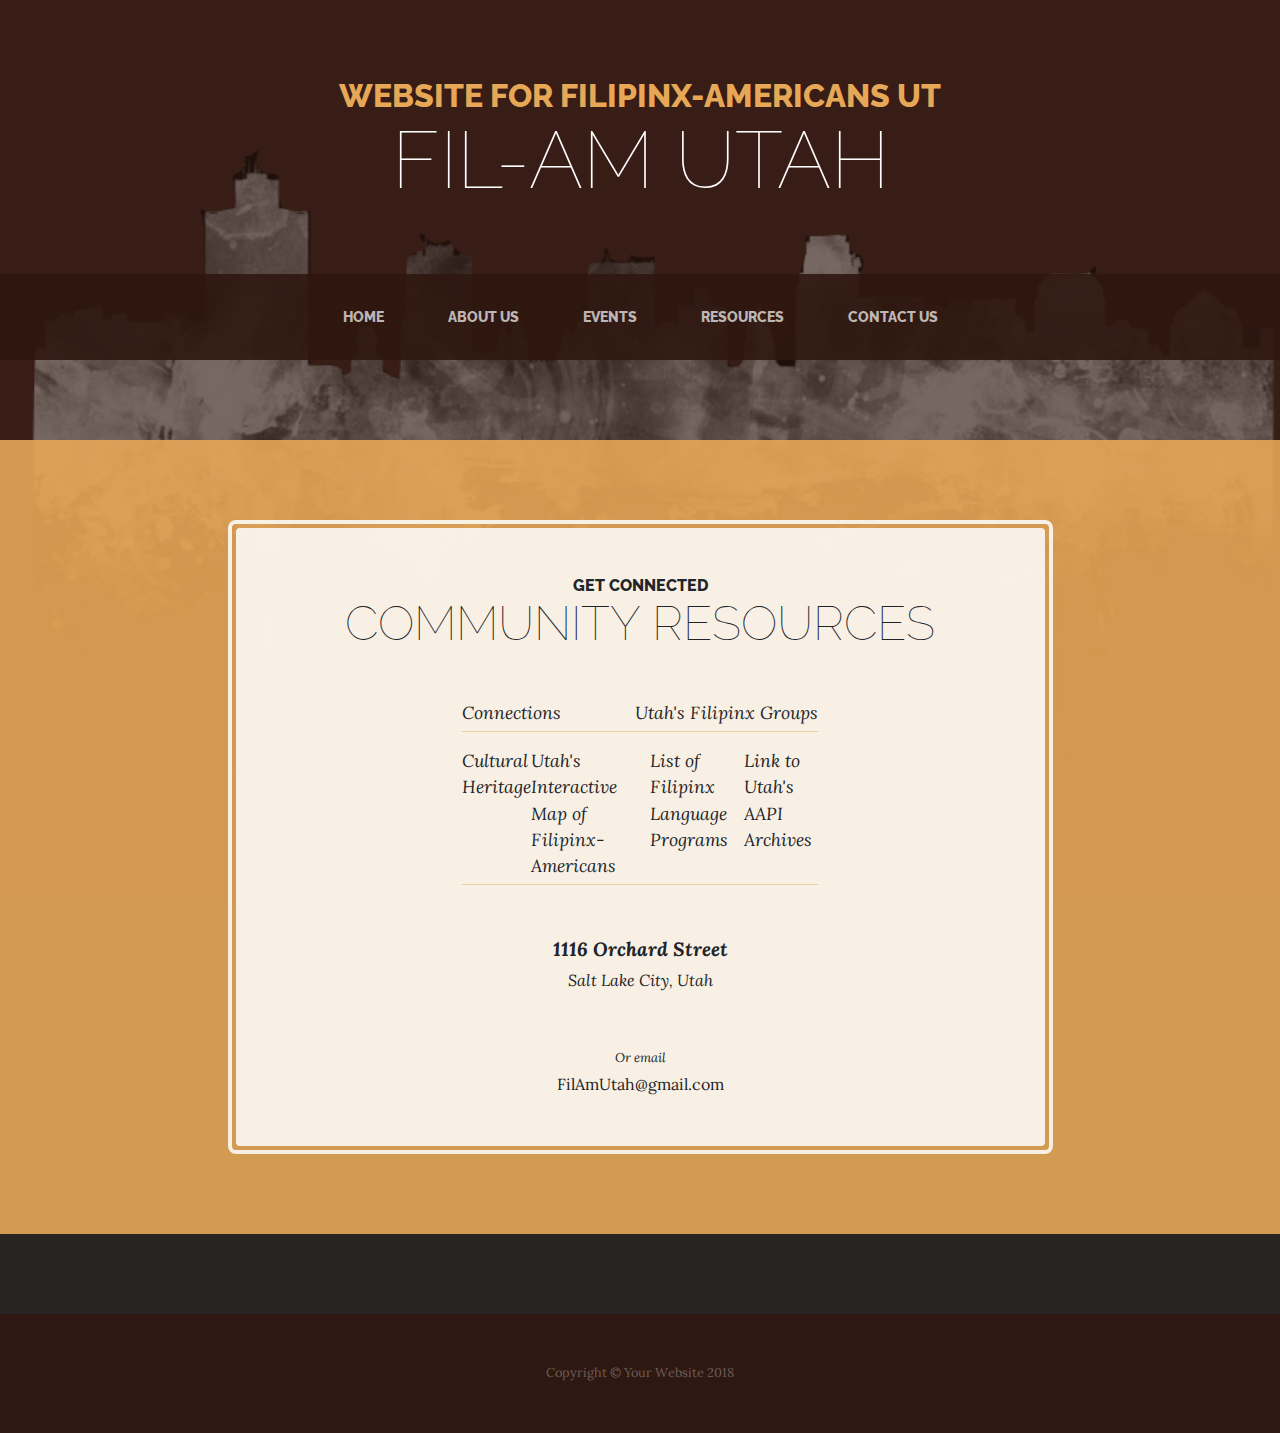
<file: resources.html>
<!DOCTYPE html>
<html lang="en">

  <head>

    <meta charset="utf-8">
    <meta name="viewport" content="width=device-width, initial-scale=1, shrink-to-fit=no">
    <meta name="description" content="">
    <meta name="author" content="">

    <title>Mock Fil-Am UT Site</title>

    <!-- Bootstrap core CSS -->
    <link href="vendor/bootstrap/css/bootstrap.min.css" rel="stylesheet">

    <!-- Custom fonts for this template -->
    <link href="https://fonts.googleapis.com/css?family=Raleway:100,100i,200,200i,300,300i,400,400i,500,500i,600,600i,700,700i,800,800i,900,900i" rel="stylesheet">
    <link href="https://fonts.googleapis.com/css?family=Lora:400,400i,700,700i" rel="stylesheet">

    <!-- Custom styles for this template -->
    <link href="css/business-casual.min.css" rel="stylesheet">

  </head>

  <body>

    <h1 class="site-heading text-center text-white d-none d-lg-block">
      <span class="site-heading-upper text-primary mb-3">Website for Filipinx-Americans UT</span>
      <span class="site-heading-lower">Fil-Am Utah</span>
    </h1>

    <!-- Navigation -->
    <nav class="navbar navbar-expand-lg navbar-dark py-lg-4" id="mainNav">
      <div class="container">
        <a class="navbar-brand text-uppercase text-expanded font-weight-bold d-lg-none" href="#">Start Bootstrap</a>
        <button class="navbar-toggler" type="button" data-toggle="collapse" data-target="#navbarResponsive" aria-controls="navbarResponsive" aria-expanded="false" aria-label="Toggle navigation">
          <span class="navbar-toggler-icon"></span>
        </button>
        <div class="collapse navbar-collapse" id="navbarResponsive">
          <ul class="navbar-nav mx-auto">
            <li class="nav-item px-lg-4">
              <a class="nav-link text-uppercase text-expanded" href="index.html">Home
                <span class="sr-only">(current)</span>
              </a>
            </li>
          <li class="nav-item px-lg-4">
            <a class="nav-link text-uppercase text-expanded" href="about.html">About Us</a>
          </li>
          <li class="nav-item px-lg-4">
            <a class="nav-link text-uppercase text-expanded" href="events.html">Events</a>
          </li>
          <li class="nav-item px-lg-4">
            <a class="nav-link text-uppercase text-expanded" href="resources.html">Resources</a>
          </li>
          <li class="nav-item px-lg-4">
            <a class="nav-link text-uppercase text-expanded" href="contact.html">Contact Us</a>
          </li>
          </ul>
        </div>
      </div>
    </nav>

    <section class="page-section cta">
      <div class="container">
        <div class="row">
          <div class="col-xl-9 mx-auto">
            <div class="cta-inner text-center rounded">
              <h2 class="section-heading mb-5">
                <span class="section-heading-upper">Get connected</span>
                <span class="section-heading-lower">Community Resources</span>
              </h2>
              <ul class="list-unstyled list-hours mb-5 text-left mx-auto">
                <li class="list-unstyled-item list-hours-item d-flex">
                  Connections
                  <span class="ml-auto">Utah's Filipinx Groups</span>
                </li>
                <li class="list-unstyled-item list-hours-item d-flex">
                  Cultural Heritage
                  <span class="ml-auto">Utah's Interactive Map of Filipinx-Americans</span>
                  <span class="ml-auto">List of Filipinx Language Programs</span>
                  <span class="ml-auto">Link to Utah's AAPI Archives</span>
                </li>
              </ul>
              <p class="address mb-5">
                <em>
                  <strong>1116 Orchard Street</strong>
                  <br>
                  Salt Lake City, Utah
                </em>
              </p>
              <p class="mb-0">
                <small>
                  <em>Or email</em>
                </small>
                <br>
                FilAmUtah@gmail.com
              </p>
            </div>
          </div>
        </div>
      </div>
    </section>

    <footer class="footer text-faded text-center py-5">
      <div class="container">
        <p class="m-0 small">Copyright &copy; Your Website 2018</p>
      </div>
    </footer>

    <!-- Bootstrap core JavaScript -->
    <script src="vendor/jquery/jquery.min.js"></script>
    <script src="vendor/bootstrap/js/bootstrap.bundle.min.js"></script>

  </body>

  <!-- Script to highlight the active date in the hours list -->
  <script>
    $('.list-hours li').eq(new Date().getDay()).addClass('today');
  </script>

</html>
</file>
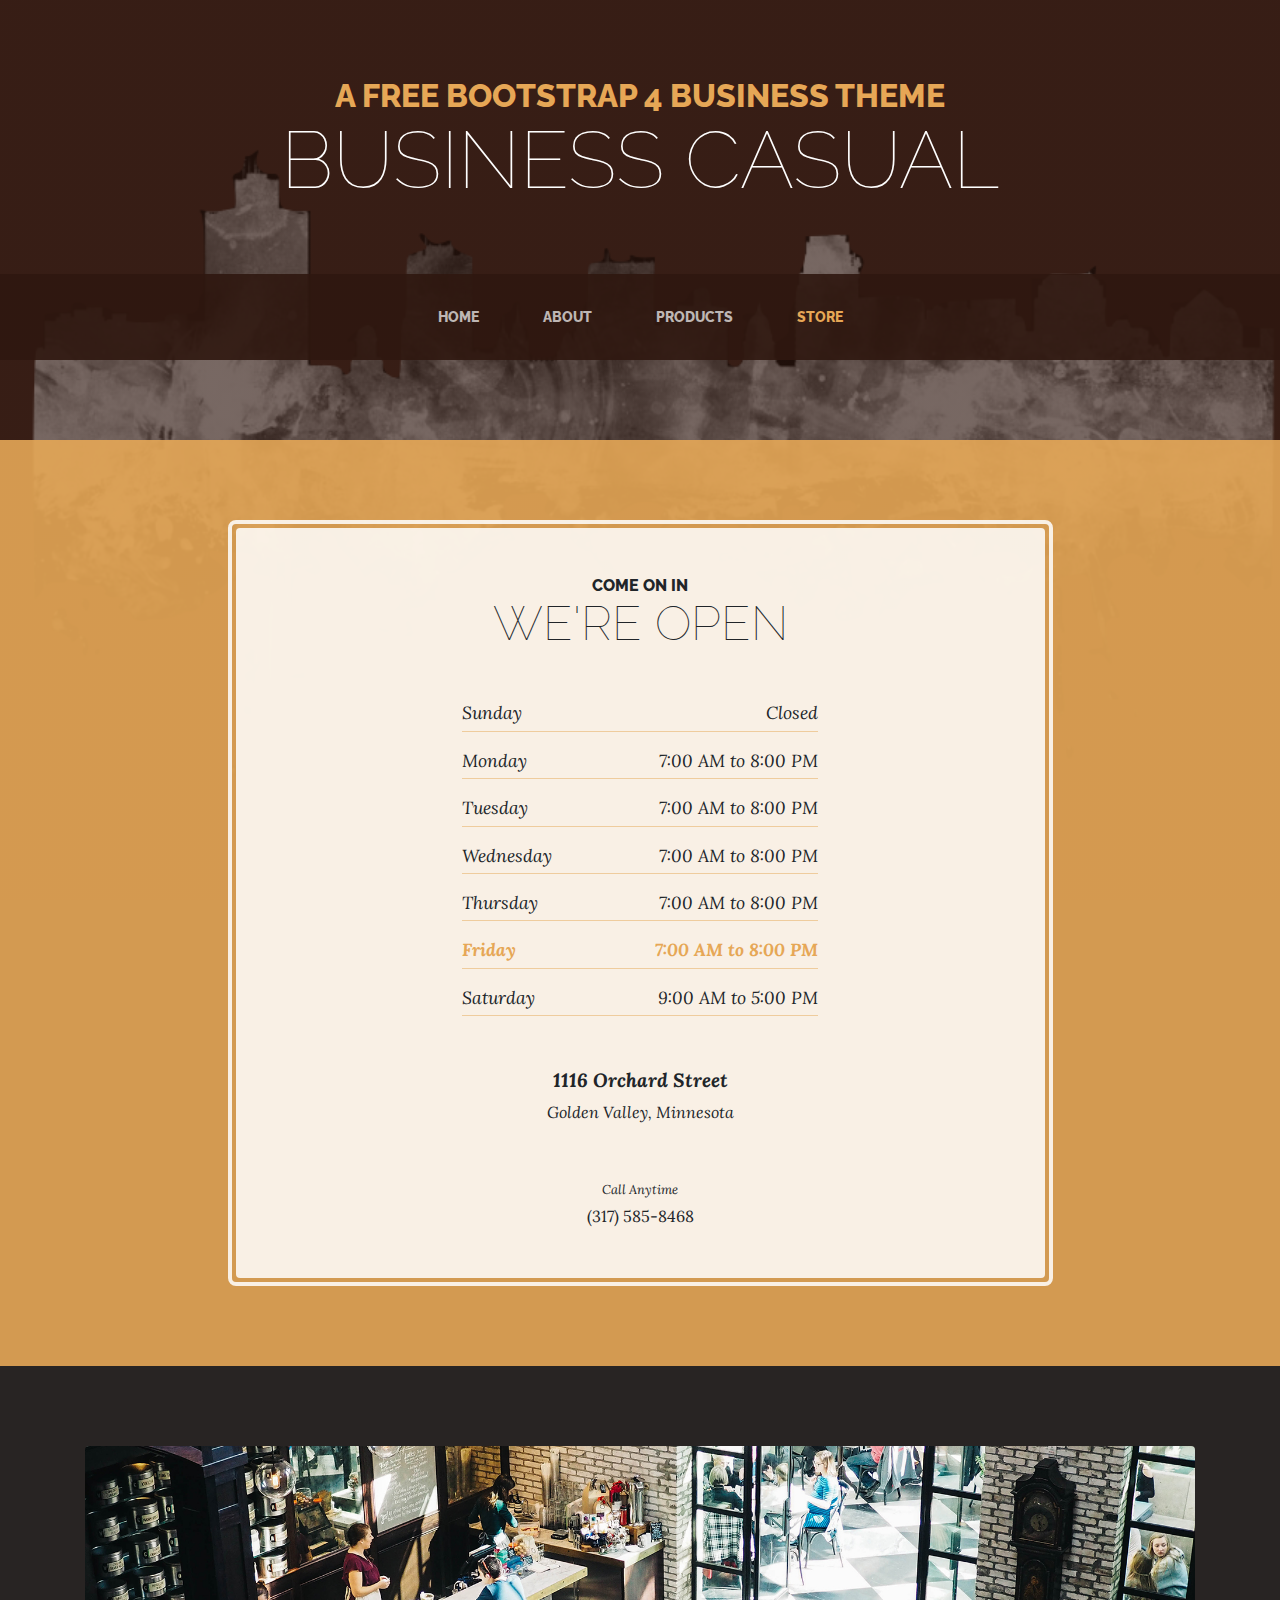
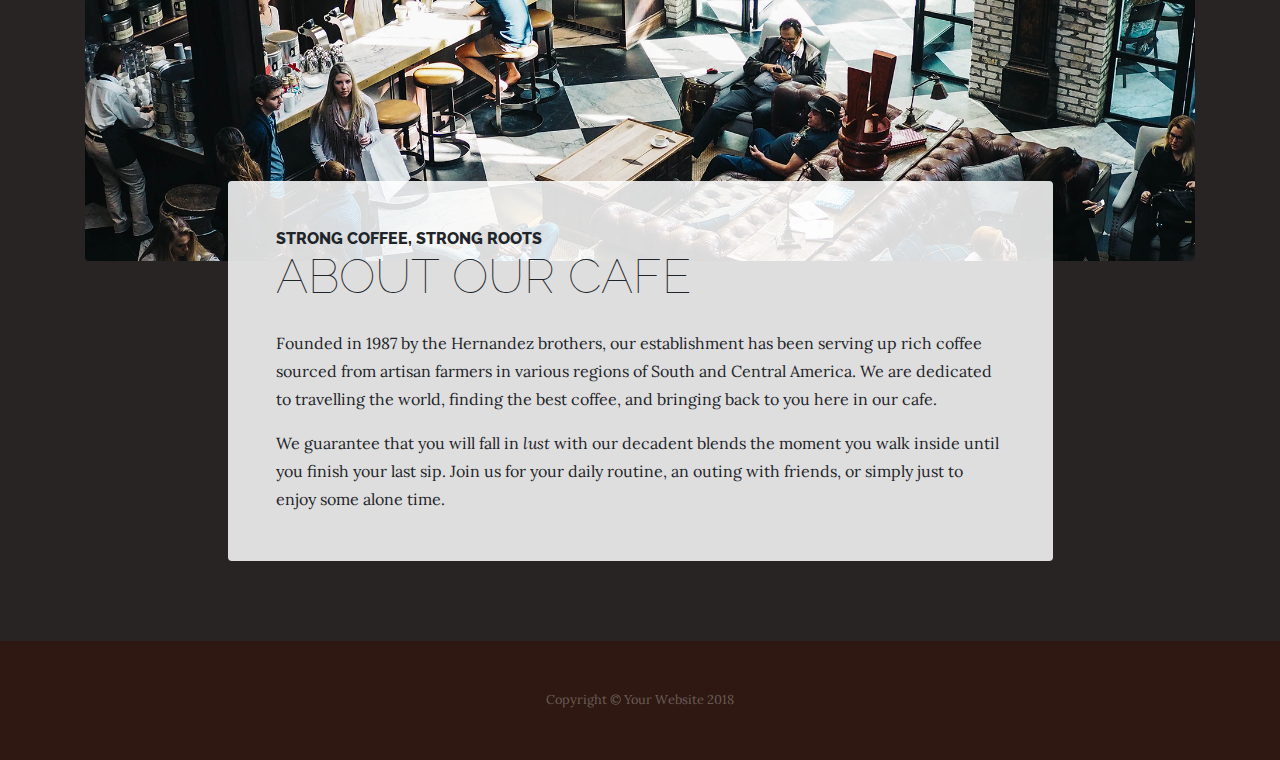
<file: store.html>
<!DOCTYPE html>
<html lang="en">

  <head>

    <meta charset="utf-8">
    <meta name="viewport" content="width=device-width, initial-scale=1, shrink-to-fit=no">
    <meta name="description" content="">
    <meta name="author" content="">

    <title>Business Casual - Start Bootstrap Theme</title>

    <!-- Bootstrap core CSS -->
    <link href="vendor/bootstrap/css/bootstrap.min.css" rel="stylesheet">

    <!-- Custom fonts for this template -->
    <link href="https://fonts.googleapis.com/css?family=Raleway:100,100i,200,200i,300,300i,400,400i,500,500i,600,600i,700,700i,800,800i,900,900i" rel="stylesheet">
    <link href="https://fonts.googleapis.com/css?family=Lora:400,400i,700,700i" rel="stylesheet">

    <!-- Custom styles for this template -->
    <link href="css/business-casual.min.css" rel="stylesheet">

  </head>

  <body>

    <h1 class="site-heading text-center text-white d-none d-lg-block">
      <span class="site-heading-upper text-primary mb-3">A Free Bootstrap 4 Business Theme</span>
      <span class="site-heading-lower">Business Casual</span>
    </h1>

    <!-- Navigation -->
    <nav class="navbar navbar-expand-lg navbar-dark py-lg-4" id="mainNav">
      <div class="container">
        <a class="navbar-brand text-uppercase text-expanded font-weight-bold d-lg-none" href="#">Start Bootstrap</a>
        <button class="navbar-toggler" type="button" data-toggle="collapse" data-target="#navbarResponsive" aria-controls="navbarResponsive" aria-expanded="false" aria-label="Toggle navigation">
          <span class="navbar-toggler-icon"></span>
        </button>
        <div class="collapse navbar-collapse" id="navbarResponsive">
          <ul class="navbar-nav mx-auto">
            <li class="nav-item px-lg-4">
              <a class="nav-link text-uppercase text-expanded" href="index.html">Home
                <span class="sr-only">(current)</span>
              </a>
            </li>
            <li class="nav-item px-lg-4">
              <a class="nav-link text-uppercase text-expanded" href="about.html">About</a>
            </li>
            <li class="nav-item px-lg-4">
              <a class="nav-link text-uppercase text-expanded" href="products.html">Products</a>
            </li>
            <li class="nav-item active px-lg-4">
              <a class="nav-link text-uppercase text-expanded" href="store.html">Store</a>
            </li>
          </ul>
        </div>
      </div>
    </nav>

    <section class="page-section cta">
      <div class="container">
        <div class="row">
          <div class="col-xl-9 mx-auto">
            <div class="cta-inner text-center rounded">
              <h2 class="section-heading mb-5">
                <span class="section-heading-upper">Come On In</span>
                <span class="section-heading-lower">We're Open</span>
              </h2>
              <ul class="list-unstyled list-hours mb-5 text-left mx-auto">
                <li class="list-unstyled-item list-hours-item d-flex">
                  Sunday
                  <span class="ml-auto">Closed</span>
                </li>
                <li class="list-unstyled-item list-hours-item d-flex">
                  Monday
                  <span class="ml-auto">7:00 AM to 8:00 PM</span>
                </li>
                <li class="list-unstyled-item list-hours-item d-flex">
                  Tuesday
                  <span class="ml-auto">7:00 AM to 8:00 PM</span>
                </li>
                <li class="list-unstyled-item list-hours-item d-flex">
                  Wednesday
                  <span class="ml-auto">7:00 AM to 8:00 PM</span>
                </li>
                <li class="list-unstyled-item list-hours-item d-flex">
                  Thursday
                  <span class="ml-auto">7:00 AM to 8:00 PM</span>
                </li>
                <li class="list-unstyled-item list-hours-item d-flex">
                  Friday
                  <span class="ml-auto">7:00 AM to 8:00 PM</span>
                </li>
                <li class="list-unstyled-item list-hours-item d-flex">
                  Saturday
                  <span class="ml-auto">9:00 AM to 5:00 PM</span>
                </li>
              </ul>
              <p class="address mb-5">
                <em>
                  <strong>1116 Orchard Street</strong>
                  <br>
                  Golden Valley, Minnesota
                </em>
              </p>
              <p class="mb-0">
                <small>
                  <em>Call Anytime</em>
                </small>
                <br>
                (317) 585-8468
              </p>
            </div>
          </div>
        </div>
      </div>
    </section>

    <section class="page-section about-heading">
      <div class="container">
        <img class="img-fluid rounded about-heading-img mb-3 mb-lg-0" src="img/about.jpg" alt="">
        <div class="about-heading-content">
          <div class="row">
            <div class="col-xl-9 col-lg-10 mx-auto">
              <div class="bg-faded rounded p-5">
                <h2 class="section-heading mb-4">
                  <span class="section-heading-upper">Strong Coffee, Strong Roots</span>
                  <span class="section-heading-lower">About Our Cafe</span>
                </h2>
                <p>Founded in 1987 by the Hernandez brothers, our establishment has been serving up rich coffee sourced from artisan farmers in various regions of South and Central America. We are dedicated to travelling the world, finding the best coffee, and bringing back to you here in our cafe.</p>
                <p class="mb-0">We guarantee that you will fall in
                  <em>lust</em>
                  with our decadent blends the moment you walk inside until you finish your last sip. Join us for your daily routine, an outing with friends, or simply just to enjoy some alone time.</p>
              </div>
            </div>
          </div>
        </div>
      </div>
    </section>

    <footer class="footer text-faded text-center py-5">
      <div class="container">
        <p class="m-0 small">Copyright &copy; Your Website 2018</p>
      </div>
    </footer>

    <!-- Bootstrap core JavaScript -->
    <script src="vendor/jquery/jquery.min.js"></script>
    <script src="vendor/bootstrap/js/bootstrap.bundle.min.js"></script>

  </body>

  <!-- Script to highlight the active date in the hours list -->
  <script>
    $('.list-hours li').eq(new Date().getDay()).addClass('today');
  </script>

</html>
</file>
<file: css/business-casual.min.css>
/*!
 * Start Bootstrap - Business Casual v5.0.9 (https://startbootstrap.com/template-overviews/business-casual)
 * Copyright 2013-2019 Start Bootstrap
 * Licensed under MIT (https://github.com/BlackrockDigital/startbootstrap-business-casual/blob/master/LICENSE)
 */body{font-family:Lora;background-image:linear-gradient(rgba(47,23,15,.65),rgba(47,23,15,.65)),url(../img/SLC.jpg);background-attachment:fixed;background-position:center;background-size:cover}h1,h2,h3,h4,h5,h6{font-family:Raleway}p{line-height:1.75}.text-faded{color:rgba(255,255,255,.3)}.site-heading{margin-top:5rem;margin-bottom:5rem;text-transform:uppercase;line-height:1;font-family:Raleway}.site-heading .site-heading-upper{display:block;font-size:2rem;font-weight:800}.site-heading .site-heading-lower{font-size:5rem;font-weight:100;line-height:4rem}.page-section{margin-top:5rem;margin-bottom:5rem}.section-heading{text-transform:uppercase}.section-heading .section-heading-upper{display:block;font-size:1rem;font-weight:800}.section-heading .section-heading-lower{display:block;font-size:3rem;font-weight:100}.bg-faded{background-color:rgba(255,255,255,.85)}#mainNav{background-color:rgba(47,23,15,.9);font-family:Raleway}#mainNav .navbar-brand{color:#e6a756}#mainNav .navbar-nav .nav-item .nav-link{color:rgba(255,255,255,.7);font-weight:800}#mainNav .navbar-nav .nav-item.active .nav-link{color:#e6a756}@media (min-width:992px){#mainNav .navbar-nav .nav-item .nav-link{font-size:.9rem}#mainNav .navbar-nav .nav-item .nav-link:hover{color:rgba(255,255,255,.4)}#mainNav .navbar-nav .nav-item.active .nav-link:hover{color:#e6a756}}.btn-xl{font-weight:700;font-size:.8rem;padding-top:1.5rem;padding-bottom:1.5rem;padding-left:2rem;padding-right:2rem}.intro{position:relative}@media (min-width:992px){.intro .intro-img{width:75%;float:right}.intro .intro-text{left:0;width:60%;margin-top:3rem;position:absolute}.intro .intro-text .intro-button{width:100%;left:0;position:absolute;bottom:-2rem}}@media (min-width:1200px){.intro .intro-text{width:45%}}.cta{padding-top:5rem;padding-bottom:5rem;background-color:rgba(230,167,86,.9)}.cta .cta-inner{position:relative;padding:3rem;margin:.5rem;background-color:rgba(255,255,255,.85)}.cta .cta-inner:before{border-radius:.5rem;content:'';position:absolute;top:-.5rem;bottom:-.5rem;left:-.5rem;right:-.5rem;border:.25rem solid rgba(255,255,255,.85)}@media (min-width:992px){.about-heading .about-heading-img{position:relative;z-index:0}.about-heading .about-heading-content{margin-top:-5rem;position:relative;z-index:1}}@media (min-width:992px){.product-item .product-item-title{position:relative;z-index:1;margin-bottom:-3rem}.product-item .product-item-img{position:relative;z-index:0;max-width:60vw}.product-item .product-item-description{position:relative;z-index:1;margin-top:-3rem;max-width:50vw}}.list-hours{font-size:.9rem}.list-hours .list-hours-item{border-bottom:1px solid rgba(230,167,86,.5);padding-bottom:.25rem;margin-bottom:1rem;font-style:italic}.list-hours .list-hours-item.today{font-weight:700;color:#e6a756}@media (min-width:992px){.list-hours{width:50%;font-size:1.1rem}}.address strong{font-size:1.2rem}.footer{background-color:rgba(47,23,15,.9)}.text-primary{color:#e6a756!important}.bg-primary{background-color:#e6a756!important}.btn{box-shadow:0 3px 3px 0 rgba(33,37,41,.1)}.btn-primary{background-color:#e6a756;border-color:#e6a756}.btn-primary:active,.btn-primary:focus,.btn-primary:hover{background-color:#df902a;border-color:#df902a}.font-weight-light{font-weight:100!important}

@import url(https://fonts.googleapis.com/css?family=Fjalla+One:400|Roboto:400,400italic,700);

body {
  background-color:#282423;
}

.jzdbox1 {
  width:630px;
  height:580px;
  background:#C37E4C; 
  border-radius:5px; 
  overflow:hidden; 
  display:block; 
  margin-bottom:10px; 
  box-shadow:0 0 10px #201d1c; 
  margin:0 auto; 
  margin-top:100px;
  margin-bottom:100px;
}

.jzdcal {
  padding:0 10px 10px 10px; 
  box-sizing:border-box!important; 
  background:#749d9e; 
  background: -webkit-linear-gradient(#749d9e, #b3a68b)!important; 
  background: -o-linear-gradient(#749d9e, #b3a68b)!important; 
  background: -moz-linear-gradient(#749d9e, #b3a68b)!important; 
  background: linear-gradient(#749d9e, #b3a68b)!important;
}

.jzdcalt {
  font:36px 'Roboto'; 
  font-weight:700; 
  color:#f7f3eb; 
  display:block; 
  margin:18px 0 0 0; 
  text-transform:uppercase; 
  text-align:center; 
  letter-spacing:1px;
}

.jzdcal span {
  font:22px 'Roboto'; 
  font-weight:400; 
  color:#f7f3eb; 
  text-align:center; 
  width:84px; 
  height:84px; 
  display:inline-block; 
  float:left; 
  overflow:hidden; 
  line-height:40px;
}

.jzdcal .jzdb:before {
  opacity:0.3; 
  content:'o';
}

.circle {
  border:1px solid #f7f3eb; 
  box-sizing:border-box!important; 
  border-radius:100px!important;
}

span[data-title]:hover:after, 
div[data-title]:hover:after {
  font:22px 'Roboto'; 
  font-weight:400; 
  content:attr(data-title); 
  position:absolute; 
  margin:0 0 100px; 
  background:#282423; 
  border:1px solid #f7f3eb; 
  color:#f7f3eb; 
  padding:5px; 
  z-index:9999; 
  min-width:150px; 
  max-width:150px;
}
</file>
